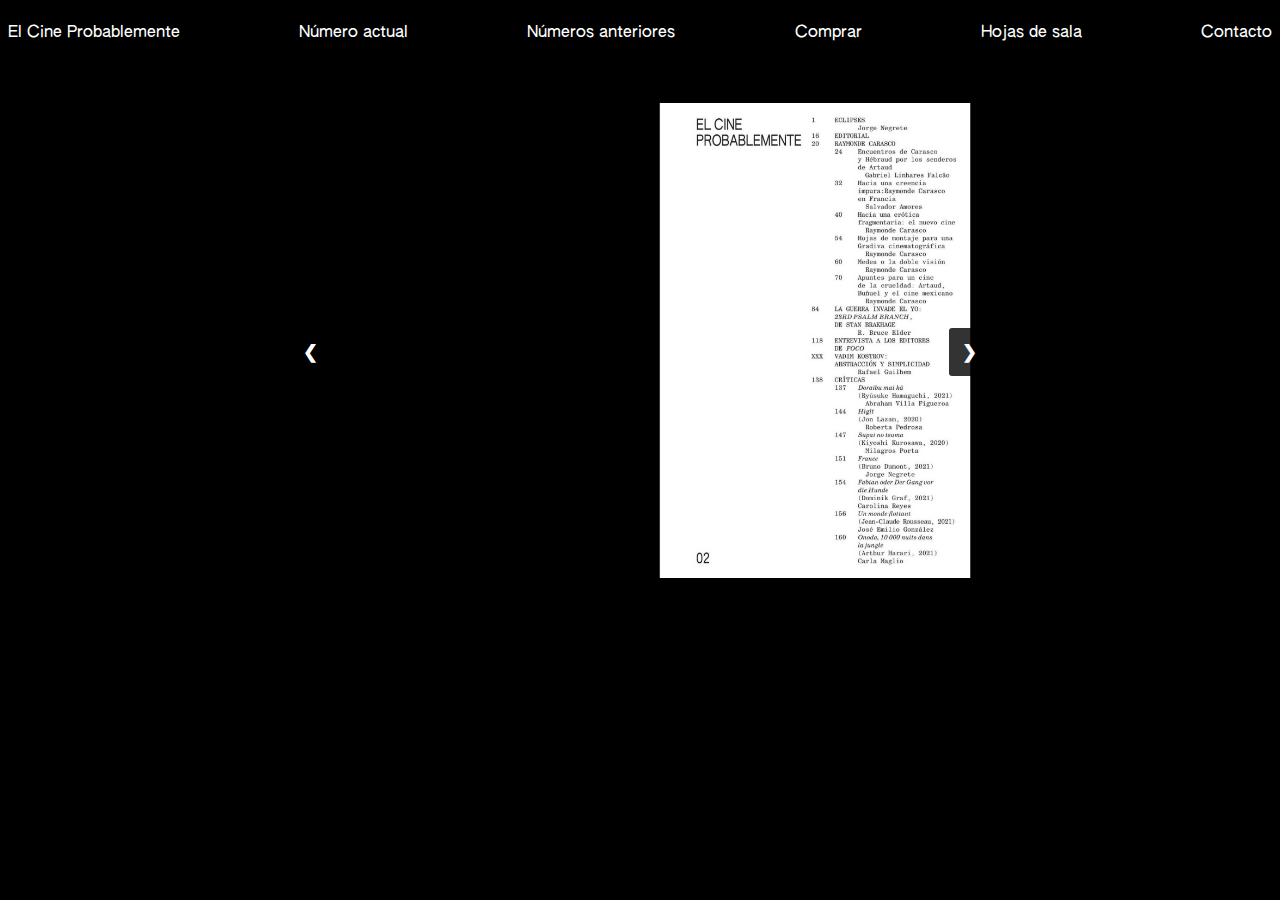
<file: index.html>
<!DOCTYPE html>
<html>
<head>
<title>El Cine Probablemente</title>
<link rel="stylesheet" href="./style.css">
<meta name="viewport" content="width=device-width, initial-scale=1.0">
<meta charset="UTF-8">
</head>

<header>
  <ul class="encabezado">
      <li><a href="./index.html">El Cine Probablemente</a></li>
      <li><a href="./actual.html">Número actual</a></li>
      <li><a href="./anteriores.html">Números anteriores</a></li>
      <li><a href="./comprar.html">Comprar</a></li>
      <li><a href="./hojas-de-sala.html">Hojas de sala</a></li>
      <li><a href="./contacto.html">Contacto</a></li>
  </ul>
</header>

<br></br>

<body>
<div class="slideshow-container">
      <div class="mySlides fade" style="text-align:right">
        <img src="./1.jpg" style="width:50%">
      </div>
      <div class="mySlides fade">
        <img src="./2.jpg" style="width:100%">
      </div>
      <div class="mySlides fade">
        <img src="./3.jpg" style="width:100%">
      </div>
      <div class="mySlides fade">
        <img src="./4.jpg" style="width:100%">
      </div>
      <div class="mySlides fade">
        <img src="./5.jpg" style="width:100%">
      </div>
      <div class="mySlides fade">
        <img src="./6.jpg" style="width:100%">
      </div>
      <div class="mySlides fade">
        <img src="./7.jpg" style="width:100%">
      </div> 
      <div class="mySlides fade">
        <img src="./8.jpg" style="width:100%">
      </div>
      <div class="mySlides fade">
        <img src="./9.jpg" style="width:100%">
      </div>
      <div class="mySlides fade">
        <img src="./10.jpg" style="width:100%">
      </div>
      <div class="mySlides fade">
        <img src="./11.jpg" style="width:100%">
      </div>
      <div class="mySlides fade">
        <img src="./12.jpg" style="width:50%">
      </div>

      <div>
      <a class="prev" onclick="plusSlides(-1)">&#10094;</a>
      <a class="next" onclick="plusSlides(1)">&#10095;</a>
    </div>
    <br>
    </div>
    <script>
      var slideIndex = 1;
      showSlides(slideIndex);
      function plusSlides(n) {
        showSlides(slideIndex += n);
      }
      function currentSlide(n) {
        showSlides(slideIndex = n);
      }
      function showSlides(n) {
        var i;
        var slides = document.getElementsByClassName("mySlides");
        var dots = document.getElementsByClassName("dot");
        if(n > slides.length) {
          slideIndex = 1
        }
        if(n < 1) {
          slideIndex = slides.length
        }
        for(i = 0; i < slides.length; i++) {
          slides[i].style.display = "none";
        }
        for(i = 0; i < dots.length; i++) {
          dots[i].className = dots[i].className.replace(" active", "");
        }
        slides[slideIndex - 1].style.display = "block";
        dots[slideIndex - 1].className += " active";
      }
    </script>
  </body>
</file>
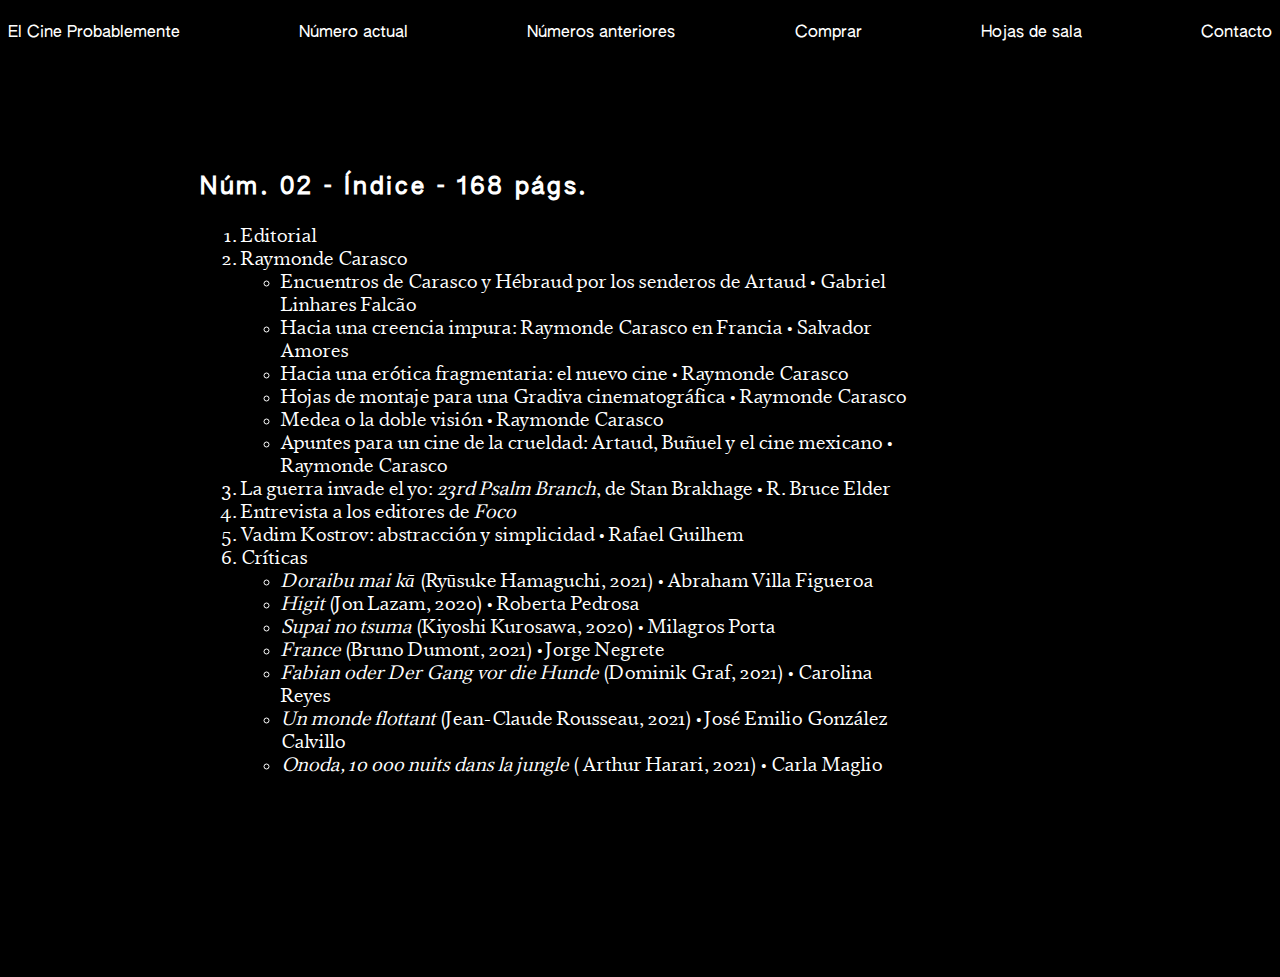
<file: actual.html>
<!DOCTYPE html>
<html>
<head>
<title>Número actual</title>
<link rel="stylesheet" href="./style.css">
<meta name="viewport" content="width=device-width, initial-scale=1.0">
<meta charset="UTF-8">
</head>

<header>
  <ul class="encabezado">
      <li><a href="./index.html">El Cine Probablemente</a></li>
      <li><a href="./actual.html">Número actual</a></li>
      <li><a href="./anteriores.html">Números anteriores</a></li>
      <li><a href="./comprar.html">Comprar</a></li>
	  <li><a href="./hojas-de-sala.html">Hojas de sala</a></li>
      <li><a href="./contacto.html">Contacto</a></li>
  </ul>
</header>

<br></br>

<body>

<h2>Núm. 02 - Índice - 168 págs.</h2>

<div class="indice">
<ol type="indice">
<li>Editorial</li>
<li> Raymonde Carasco</li>
<ul>
<li>Encuentros de Carasco y Hébraud por los senderos de Artaud • Gabriel Linhares Falcão</li>
<li>Hacia una creencia impura: Raymonde Carasco en Francia • Salvador Amores</li>
<li>Hacia una erótica fragmentaria: el nuevo cine • Raymonde Carasco</li>
<li>Hojas de montaje para una Gradiva cinematográfica • Raymonde Carasco </li>
<li>Medea o la doble visión • Raymonde Carasco </li>
<li>Apuntes para un cine de la crueldad: Artaud, Buñuel y el cine mexicano • Raymonde Carasco </li>
</ul></li>
<li>La guerra invade el yo: <i>23rd Psalm Branch</i>, de Stan Brakhage • R. Bruce Elder</li>
<li>Entrevista a los editores de <i>Foco</i></li>
<li>Vadim Kostrov: abstracción y simplicidad • Rafael Guilhem</li>
<li>Críticas
<ul>
<li><em>Doraibu mai kā</em> (Ryūsuke Hamaguchi, 2021) • Abraham Villa Figueroa</li>
<li><em>Higit</em> (Jon Lazam, 2020) • Roberta Pedrosa</li>
<li><em>Supai no tsuma</em> (Kiyoshi Kurosawa, 2020) • Milagros Porta</li>
<li><em>France</em> (Bruno Dumont, 2021) • Jorge Negrete</li>
<li><em>Fabian oder Der Gang vor die Hunde</em> (Dominik Graf, 2021) • Carolina Reyes</li>
<li><em>Un monde flottant</em> (Jean-Claude Rousseau, 2021) • José Emilio González Calvillo</li>
<li><em>Onoda, 10 000 nuits dans la jungle</em> ( Arthur Harari, 2021) • Carla Maglio</li>
</ul></li>
</ol>
</div>
<br>
<br>
<br>
<br>
<br>
<br>
<br>
<br>
<br>
<br>



</body>
</file>
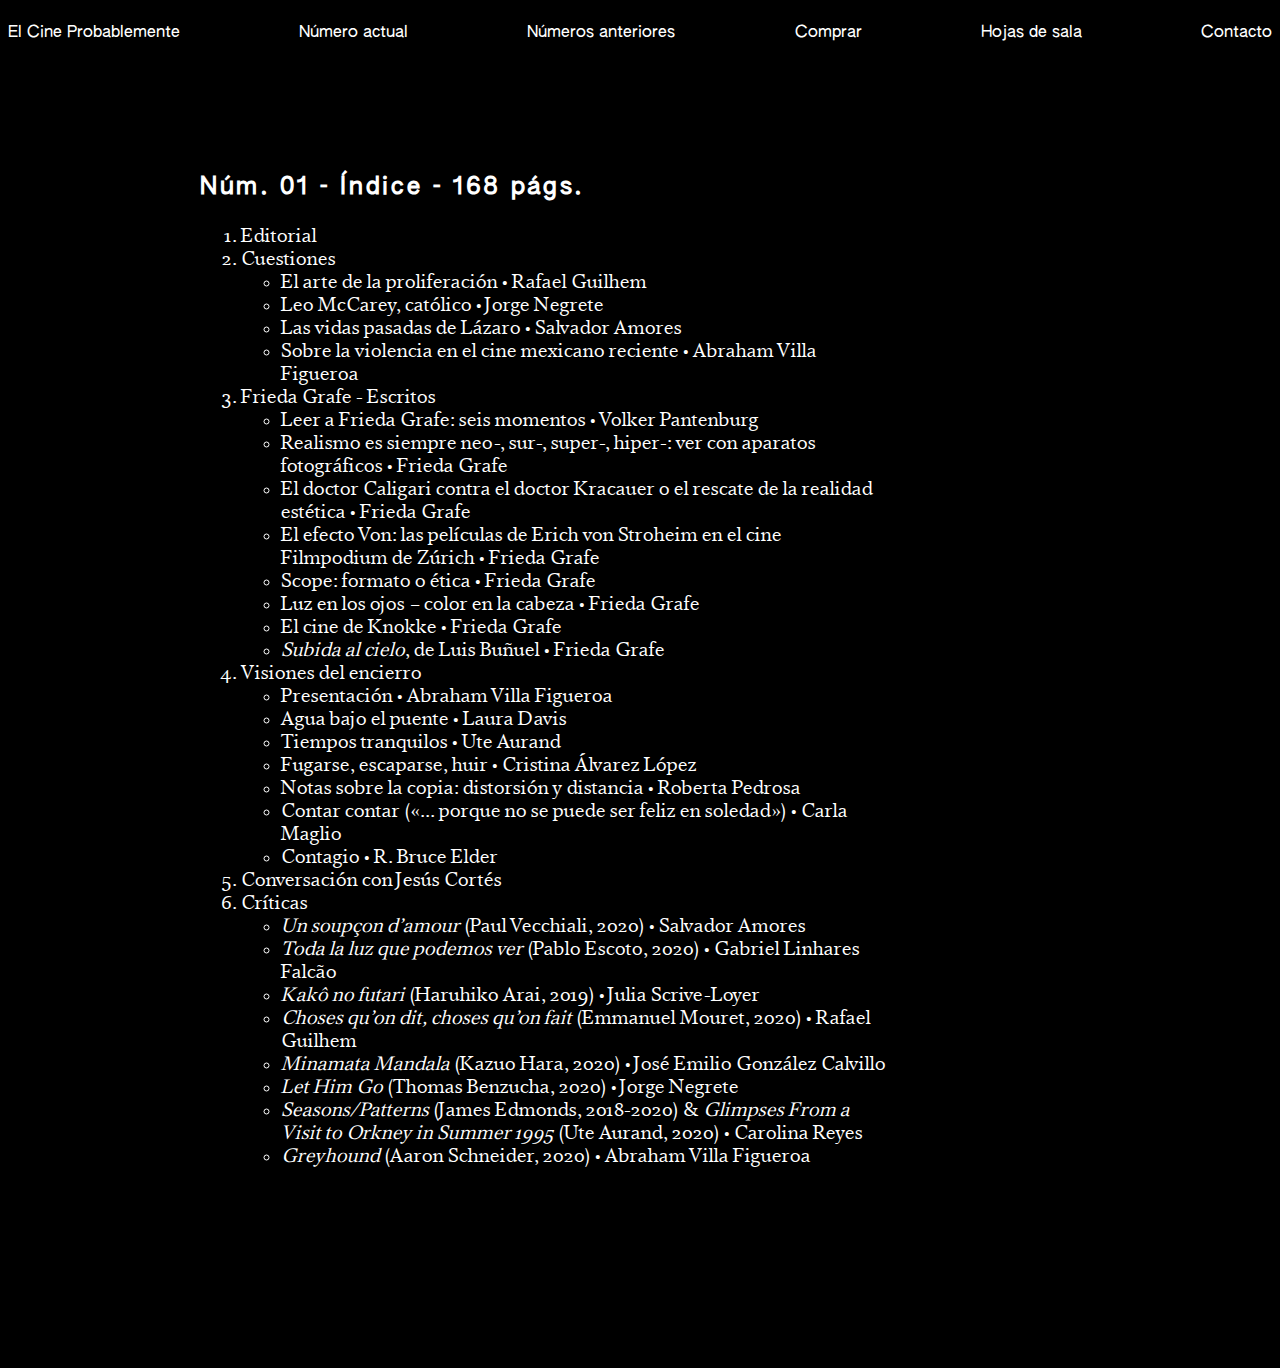
<file: anteriores.html>
<!DOCTYPE html>
<html>
<head>
<title>Número actual</title>
<link rel="stylesheet" href="./style.css">
<meta name="viewport" content="width=device-width, initial-scale=1.0">
<meta charset="UTF-8">
</head>

<header>
  <ul class="encabezado">
      <li><a href="./index.html">El Cine Probablemente</a></li>
      <li><a href="./actual.html">Número actual</a></li>
      <li><a href="./anteriores.html">Números anteriores</a></li>
      <li><a href="./comprar.html">Comprar</a></li>
      <li><a href="./hojas-de-sala.html">Hojas de sala</a></li>
      <li><a href="./contacto.html">Contacto</a></li>
  </ul>
</header>

<br></br>

<body>

<h2>Núm. 01 - Índice - 168 págs.</h2>

<div class="indice">
<ol type="indice">
<li>Editorial</li>
<li> Cuestiones
<ul>
<li>El arte de la proliferación • Rafael Guilhem</li>
<li>Leo McCarey, católico • Jorge Negrete</li>
<li>Las vidas pasadas de Lázaro • Salvador Amores</li>
<li>Sobre la violencia en el cine mexicano reciente • Abraham Villa Figueroa</li>
</ul></li>
<li>Frieda Grafe - Escritos
<ul>
<li>Leer a Frieda Grafe: seis momentos • Volker Pantenburg</li>
<li>Realismo es siempre neo-, sur-, super-, hiper-: ver con aparatos fotográficos • Frieda Grafe</li>
<li>El doctor Caligari contra el doctor Kracauer o el rescate de la realidad estética • Frieda Grafe</li>
<li>El efecto Von: las películas de Erich von Stroheim en el cine Filmpodium de Zúrich • Frieda Grafe</li>
<li>Scope: formato o ética • Frieda Grafe</li>
<li>Luz en los ojos – color en la cabeza • Frieda Grafe</li>
<li>El cine de Knokke • Frieda Grafe</li>
<li><em>Subida al cielo</em>, de Luis Buñuel • Frieda Grafe</li>
</ul></li>
<li>Visiones del encierro
<ul>
<li>Presentación • Abraham Villa Figueroa</li>
<li>Agua bajo el puente •  Laura Davis</li>
<li>Tiempos tranquilos • Ute Aurand</li>
<li>Fugarse, escaparse, huir • Cristina Álvarez López</li>
<li>Notas sobre la copia: distorsión y distancia • Roberta Pedrosa</li>
<li>Contar contar («&#8230; porque no se puede ser feliz en soledad») • Carla Maglio</li>
<li>Contagio • R. Bruce Elder</li>
</ul></li>
<li>Conversación con Jesús Cortés</li>
<li>Críticas
<ul>
<li><em>Un soupçon d’amour</em> (Paul Vecchiali, 2020) • Salvador Amores</li>
<li><em>Toda la luz que podemos ver</em> (Pablo Escoto, 2020) • Gabriel Linhares Falcão</li>
<li><em>Kakô no futari</em> (Haruhiko Arai, 2019) • Julia Scrive-Loyer</li>
<li><em>Choses qu’on dit, choses qu’on fait</em> (Emmanuel Mouret, 2020) • Rafael Guilhem</li>
<li><em>Minamata Mandala</em> (Kazuo Hara, 2020) • José Emilio González Calvillo</li>
<li><em>Let Him Go</em> (Thomas Benzucha, 2020) • Jorge Negrete</li>
<li><em>Seasons/Patterns</em> (James Edmonds, 2018-2020) &amp; <em>Glimpses From a Visit to Orkney in Summer 1995</em> (Ute Aurand, 2020) • Carolina Reyes</li>
<li><em>Greyhound</em> (Aaron Schneider, 2020) • Abraham Villa Figueroa</li>
</ul></li>
</ol>
</div>
<br>
<br>
<br>
<br>
<br>
<br>
<br>
<br>
<br>
<br>



</body>
</file>
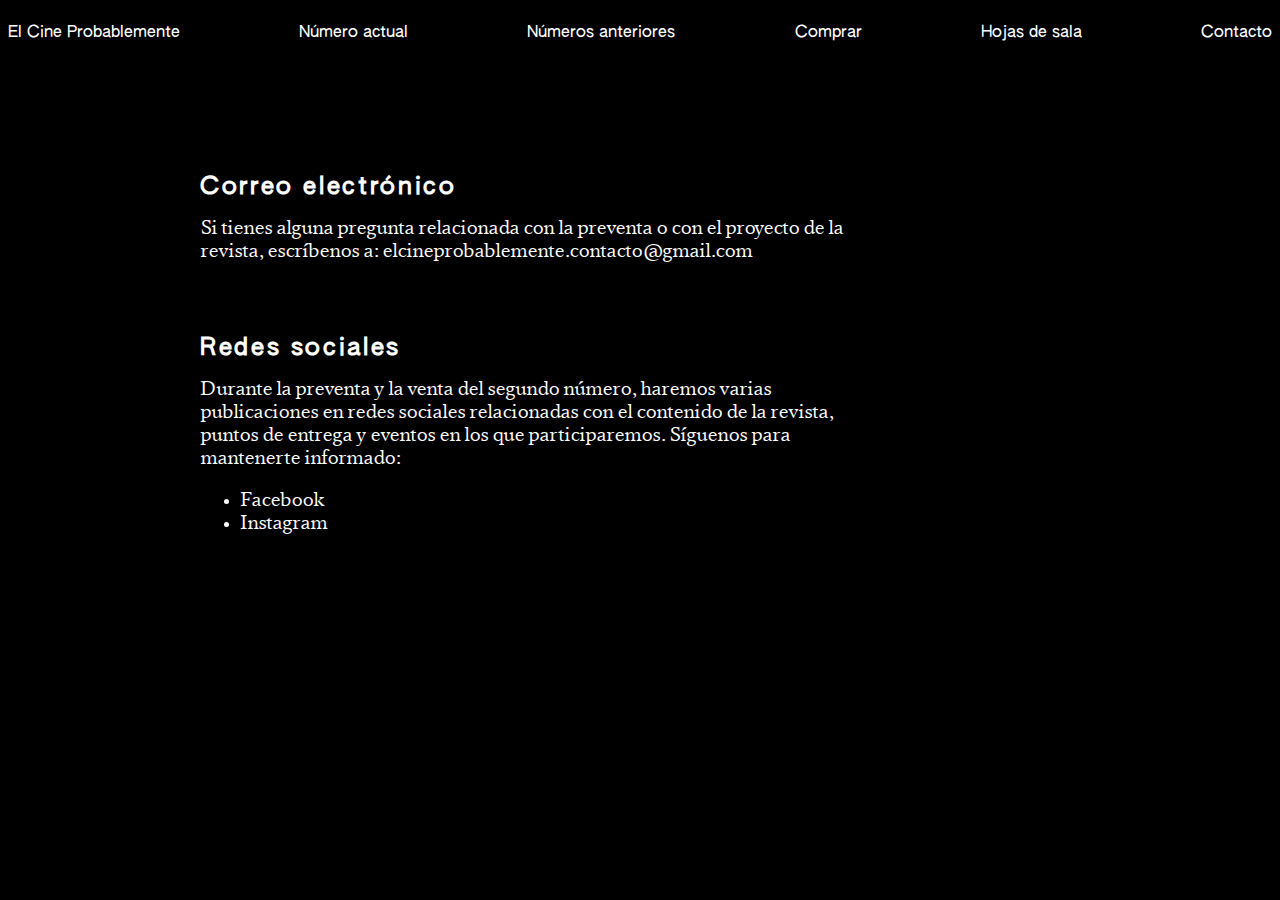
<file: contacto.html>
<!DOCTYPE html>
<html>
<head>
<title>Contacto</title>
<link rel="stylesheet" href="./style.css">
<meta name="viewport" content="width=device-width, initial-scale=1.0">
<meta charset="UTF-8">
</head>

<header>
  <ul class="encabezado">
      <li><a href="./index.html">El Cine Probablemente</a></li>
      <li><a href="./actual.html">Número actual</a></li>
      <li><a href="./anteriores.html">Números anteriores</a></li>
      <li><a href="./comprar.html">Comprar</a></li>
      <li><a href="./hojas-de-sala.html">Hojas de sala</a></li>
      <li><a href="./contacto.html">Contacto</a></li>
  </ul>
</header>

<br></br>

<body>

<h2>Correo electrónico</h2>
<p>Si tienes alguna pregunta relacionada con la preventa o con el proyecto de la revista, escríbenos a: elcineprobablemente.contacto@gmail.com</p>
<h2>Redes sociales</h2>
<p>Durante la preventa y la venta del segundo número, haremos varias publicaciones en redes sociales relacionadas con el contenido de la revista, puntos de entrega y eventos en los que participaremos. Síguenos para mantenerte informado:</p>
<div class="indice">
<ul>
	<li><a href="https://www.facebook.com/El-Cine-Probablemente-105165238537220/" target="_blank">Facebook</a></li>
	<li><a href="https://www.instagram.com/elcineprobablemente/" target="_blank">Instagram</a></li>
</ul>
</div>

<br>
<br>
<br>
<br>
<br>
<br>
<br>
<br>
<br>
<br>
<br>
</body>
</file>
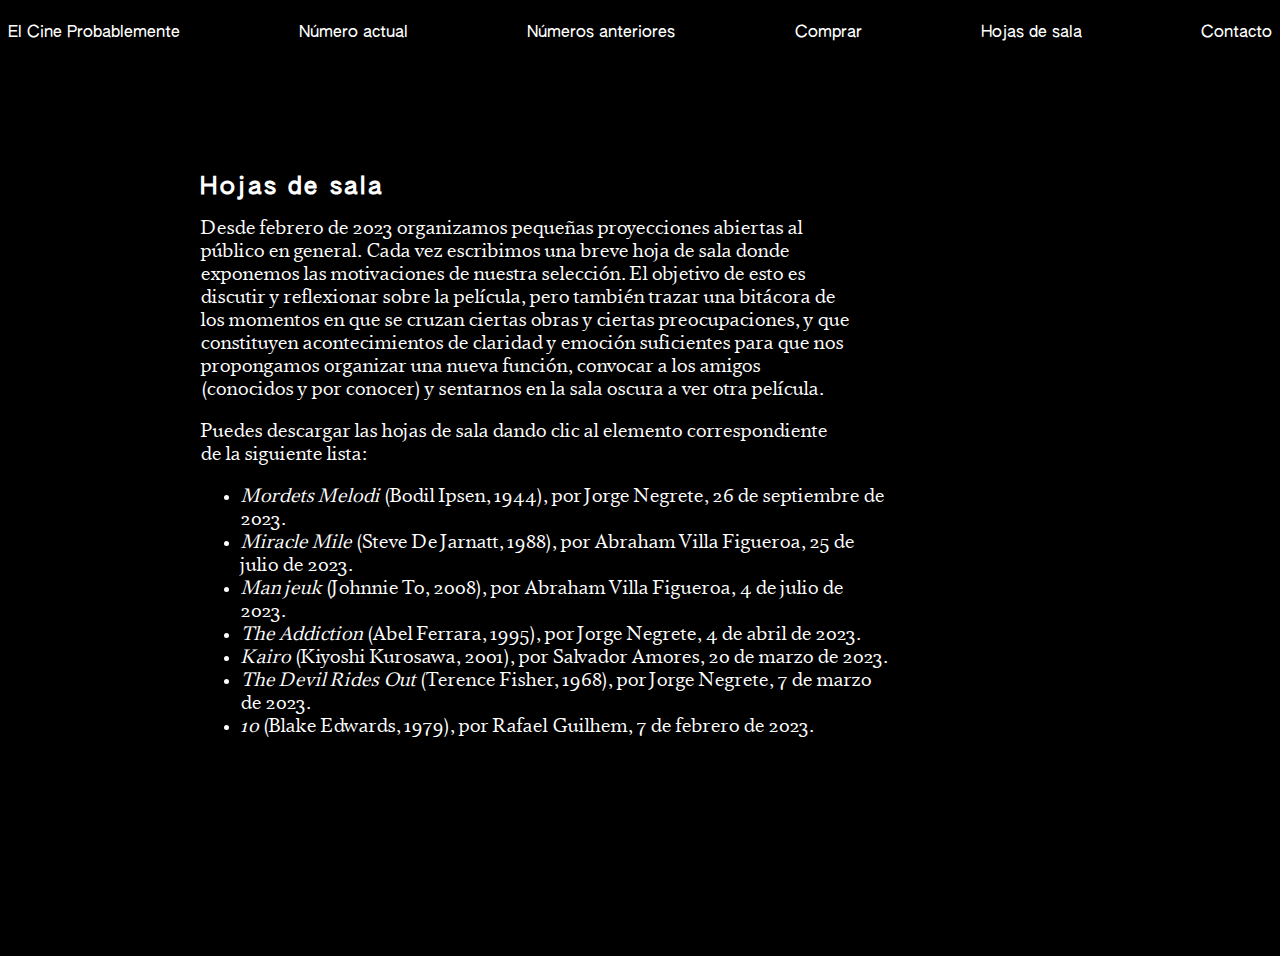
<file: hojas-de-sala.html>
<!DOCTYPE html>
<html>
<head>
<title>Contacto</title>
<link rel="stylesheet" href="./style.css">
<meta name="viewport" content="width=device-width, initial-scale=1.0">
<meta charset="UTF-8">
</head>

<header>
  <ul class="encabezado">
      <li><a href="./index.html">El Cine Probablemente</a></li>
      <li><a href="./actual.html">Número actual</a></li>
      <li><a href="./anteriores.html">Números anteriores</a></li>
      <li><a href="./comprar.html">Comprar</a></li>
      <li><a href="./hojas-de-sala.html">Hojas de sala</a></li>
      <li><a href="./contacto.html">Contacto</a></li>
  </ul>
</header>

<br></br>

<body>

<h2>Hojas de sala</h2>
<p>Desde febrero de 2023 organizamos pequeñas proyecciones abiertas al público en general. Cada vez escribimos una breve hoja de sala donde exponemos las motivaciones de nuestra selección. El objetivo de esto es discutir y reflexionar sobre la película, pero también trazar una bitácora de los momentos en que se cruzan ciertas obras y ciertas preocupaciones, y que constituyen acontecimientos de claridad y emoción suficientes para que nos propongamos organizar una nueva función, convocar a los amigos (conocidos y por conocer) y sentarnos en la sala oscura a ver otra película.</p> 

<p>Puedes descargar las hojas de sala dando clic al elemento correspondiente de la siguiente lista:</p>
<div class="indice">
<ul>
		<li><a href="./hojas-de-sala/mordets-melodi.pdf" target="_blank"><i>Mordets Melodi</i> (Bodil Ipsen, 1944), por Jorge Negrete, 26 de septiembre de 2023.</a></li>
		<li><a href="./hojas-de-sala/miracle-mile.pdf" target="_blank"><i>Miracle Mile</i> (Steve De Jarnatt, 1988), por Abraham Villa Figueroa, 25 de julio de 2023.</a></li>
		<li><a href="./hojas-de-sala/sparrow.pdf" target="_blank"><i>Man jeuk</i> (Johnnie To, 2008), por Abraham Villa Figueroa, 4 de julio de 2023.</a></li>
		<li><a href="./hojas-de-sala/the-addictiont.pdf" target="_blank"><i>The Addiction</i> (Abel Ferrara, 1995), por Jorge Negrete, 4 de abril de 2023.</a></li>
		<li><a href="./hojas-de-sala/pulse.pdf" target="_blank"><i>Kairo</i> (Kiyoshi Kurosawa, 2001), por Salvador Amores, 20 de marzo de 2023.</a></li>
		<li><a href="./hojas-de-sala/the-devil-rides-out.pdf" target="_blank"><i>The Devil Rides Out</i> (Terence Fisher, 1968), por Jorge Negrete, 7 de marzo de 2023.</a></li>
		<li><a href="./hojas-de-sala/10.pdf" target="_blank"><i>10</i> (Blake Edwards, 1979), por Rafael Guilhem, 7 de febrero de 2023.</a></li>
</ul>
</div>

<br>
<br>
<br>
<br>
<br>
<br>
<br>
<br>
<br>
<br>
<br>
</body>
</file>
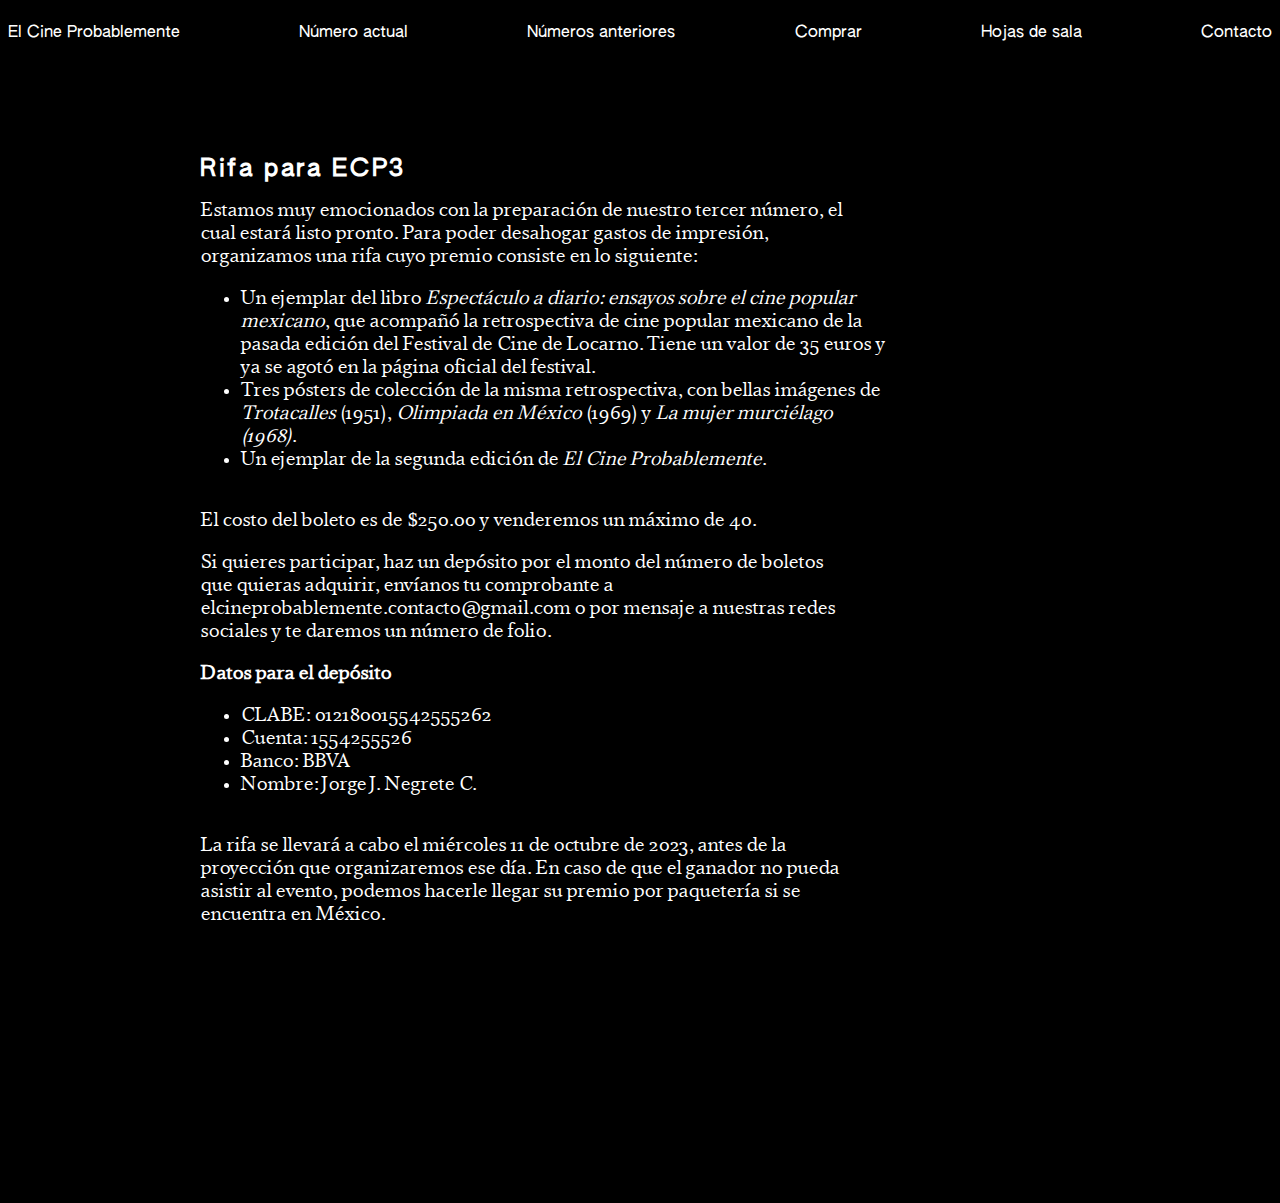
<file: rifa.html>
<!DOCTYPE html>
<html>
<head>
<title>Rifa para ECP3</title>
<link rel="stylesheet" href="./style.css">
<meta name="viewport" content="width=device-width, initial-scale=1.0">
<meta charset="UTF-8">
</head>

<header>
  <ul class="encabezado">
      <li><a href="./index.html">El Cine Probablemente</a></li>
      <li><a href="./actual.html">Número actual</a></li>
      <li><a href="./anteriores.html">Números anteriores</a></li>
      <li><a href="./comprar.html">Comprar</a></li>
      <li><a href="./hojas-de-sala.html">Hojas de sala</a></li>
      <li><a href="./contacto.html">Contacto</a></li>
  </ul>
</header>

<br>

<body>

<h2>Rifa para ECP3</h2>

<p>Estamos muy emocionados con la preparación de nuestro tercer número, el cual estará listo pronto. Para poder desahogar gastos de impresión, organizamos una rifa cuyo premio consiste en lo siguiente:</p>

<div class="indice">
  <ul>
    <li>Un ejemplar del libro <i>Espectáculo a diario: ensayos sobre el cine popular mexicano</i>, que acompañó la retrospectiva de cine popular mexicano de la pasada edición del Festival de Cine de Locarno. Tiene un valor de 35 euros y ya se agotó en la página oficial del festival.</li>
    <li>Tres pósters de colección de la misma retrospectiva, con bellas imágenes de <i>Trotacalles</i> (1951), <i>Olimpiada en México</i> (1969) y <i>La mujer murciélago (1968)</i>.</li>
    <li>Un ejemplar de la segunda edición de <i>El Cine Probablemente</i>.</li>
  </ul>
</div>

<p>El costo del boleto es de $250.00 y venderemos un máximo de 40.</p>

<p>Si quieres participar, haz un depósito por el monto del número de boletos que quieras adquirir, envíanos tu comprobante a elcineprobablemente.contacto@gmail.com o por mensaje a nuestras redes sociales y te daremos un número de folio.</p>

<p><b>Datos para el depósito</b></p>
<div class="indice">
  <ul>
    <li>CLABE: 012180015542555262</li>
    <li>Cuenta: 1554255526</li>
    <li>Banco: BBVA</li>
    <li>Nombre: Jorge J. Negrete C.</li>
  </ul>
</div>  

<p>La rifa se llevará a cabo el miércoles 11 de octubre de 2023, antes de la proyección que organizaremos ese día. En caso de que el ganador no pueda asistir al evento, podemos hacerle llegar su premio por paquetería si se encuentra en México.

<br>
<br>
<br>
<br>
<br>
<br>
<br>
<br>
<br>
<br>
<br>
<br>
<br>

</body>
</file>
<file: style.css>
@font-face {
    font-family: "Authentic Sans";
    font-style: normal;
    font-weight: 90;
    src: url('./AUTHENTICSans-90.woff') format('woff'),
         url('./AUTHENTICSans-90.woff2') format('woff2'),
         url('./AUTHENTICSans-90.of') format('otf');
}

@font-face {
    font-family: "Lector FSL";
    font-style: normal;
    font-weight: 90;
    src: url('./lectorfsl.woff') format('woff');
}

:root {
    background-color: black;
    color: white;
}

/* Aquí va todo lo relacionado con el menú de navegación */
.encabezado {
    color: white ;	
    display: flex;
    flex-direction: row;
    flex-wrap: wrap;
    width: 100%;
    list-style-type: none;
    padding:0.5em;
    font-family: "Authentic Sans", Helvetica, sans-serif ; 
    justify-content: space-between;
}

.encabezado li {

    /*flex: 1 1 0;*/
    font-size: 16px;
}
.encabezado li a {
    color: white;
    text-decoration: none;
}


/* Aquí va todo lo relacionado con el formato del cuerpo */
.indice {
    display: flex;
    flex-wrap: wrap;
    margin-right: 0.5em;
    margin-left: 200px;
    color: white;
    font-family: "Lector FSL", serif ;
	font-size: 19px;
	line-height: 23px;
} 

  .indice li a {
    text-decoration: none;
    color: white;
    max-width: 650px;
    }

  .indice li {
    text-decoration: none;
    color: white;
    max-width: 650px;
    }

body p {
    display: flex;
    font-family: "Lector FSL", serif ; 
	font-size: 19px;
	line-height: 23px;
    flex-wrap: wrap;
    margin-right: 0.5em;
    margin-left: 200px;
    max-width: 650px;
    color: white;
    text-align: left;
    text-rendering: optimizeLegibility;
    font-kerning: normal;
    margin-bottom: 0em;
    margin-top: 1em;
}

body a {
    text-decoration: none;
    color: white;
}

body h2 {
    font-family: "Authentic Sans", Helvetica, sans-serif ; 
    display: flex;
    flex-wrap: wrap;
    margin-left: 200px;
    color: white;
    letter-spacing: 0.11em;
    line-height: 1em;
    margin-top: 3em;
    margin-bottom:0.35em;
}

body h3 {
    font-family: "Authentic Sans", Helvetica, sans-serif ; 
    display: flex;
    flex-wrap: wrap;
    margin-left: 200px;
    color: white;
    letter-spacing: 0.11em;
    line-height: 1em;
    margin-top: 2em;
    margin-bottom: 0.35em;
}

body h4 {
    font-family: "Authentic Sans", Helvetica, sans-serif ; 
    display: flex;
    flex-wrap: wrap;
    margin-left: 200px;
    color: white;
    letter-spacing: 0.05em;
    line-height: 1em;
    margin-top: 2em;
    margin-bottom: 0.35em;
}

/*Formato de códigos QR*/
.spei img {
	max-width: 30%;
	display: flex;
	margin-left: 200px;
}

/*Formato del botón de PayPal*/
.boton {
	display: flex;
	margin-left: 200px;
}

/* Responsividad */

@media (max-width: 800px) {
  .encabezado {
    flex-direction: column;
    align-items: left;
	margin-left: 50%;
    justify-content: flex-start;
  }
	.boton {
	display: flex;
	margin-left: 20px;
}
  .indice {
    display: flex;
    flex-wrap: wrap;
    margin-right: 20px;
    margin-left: 20px;
    color: white;
	font-size: 18px;
	line-height: 21px;
  } 
	.spei img {
	max-width: 50%;
	display: flex;
	margin-left: 20px;
	margin-right: 20px;
}
  body p {
	font-size: 18px;
	line-height: 21px;
    display: flex;
    flex-wrap: wrap;
    margin-right: 20px;
    margin-left: 20px;
    max-width: 650px;
    color: white;
    text-align: left;
  }

  body h2 {
    display: flex;
    flex-wrap: wrap;
    margin-left: 20px;
    margin-right: 20px;
    color: white;
  }

  body h3 {
    display: flex;
    flex-wrap: wrap;
    margin-left: 20px;
    margin-right: 20px;
    color: white;
  }

  body h4 {
    display: flex;
    flex-wrap: wrap;
    margin-left: 20px;
    margin-right: 20px;
    color: white;
  }
}


/* Carrusel de imágenes */

 * {
        box-sizing: border-box
      }
      body {
        font-family: Verdana, sans-serif;
        margin: 0
      }
      .mySlides {
        display: none;
      }
      img {
        vertical-align: middle;
      }
      .slideshow-container {
        max-width: 700px;
        position: relative;
        margin: auto;
      }
      /* Next & previous buttons */
      .prev,
      .next {
        cursor: pointer;
        position: absolute;
        top: 50%;
        width: auto;
        padding: 13px;
        margin-top: -22px;
        color: white;
        font-weight: bold;
        font-size: 18px;
        transition: 0.6s ease;
        border-radius: 0 3px 3px 0;
        user-select: none;
        background-color: rgba(0, 0, 0, 0.8);
      }
      /* Position the "next button" to the right */
      .next {
        right: 0;
        border-radius: 3px 0 0 3px;
      }
      /* On hover, add a black background color with a little bit see-through */
      .prev:hover,
      .next:hover {
        background-color: rgba(0, 0, 0, 0.8);
      }
      /* Caption text */
      .text {
        color: #ffffff;
        font-size: 15px;
        padding: 8px 12px;
        position: absolute;
        bottom: 8px;
        width: 100%;
        text-align: center;
      }
      /* Number text (1/3 etc) */
      .numbertext {
        color: #ffffff;
        font-size: 12px;
        padding: 8px 12px;
        position: absolute;
        top: 0;
      }
      /* The dots/bullets/indicators */
      .dot {
        cursor: pointer;
        height: 15px;
        width: 15px;
        margin: 0 2px;
        background-color: #999999;
        border-radius: 50%;
        display: inline-block;
        transition: background-color 0.6s ease;
      }
      .active,
      .dot:hover {
        background-color: #111111;
      }
      /* Fading animation */
      .fade {
        -webkit-animation-name: fade;
        -webkit-animation-duration: 1.5s;
        animation-name: fade;
        animation-duration: 1.5s;
      }
      @-webkit-keyframes fade {
        from {
          opacity: .4
        }
        to {
          opacity: 1
        }
      }
      @keyframes fade {
        from {
          opacity: .4
        }
        to {
          opacity: 1
        }
      }
      /* On smaller screens, decrease text size */
      @media only screen and (max-width: 300px) {
        .prev,
        .next,
        .text {
          font-size: 11px
        }
      }
</file>
